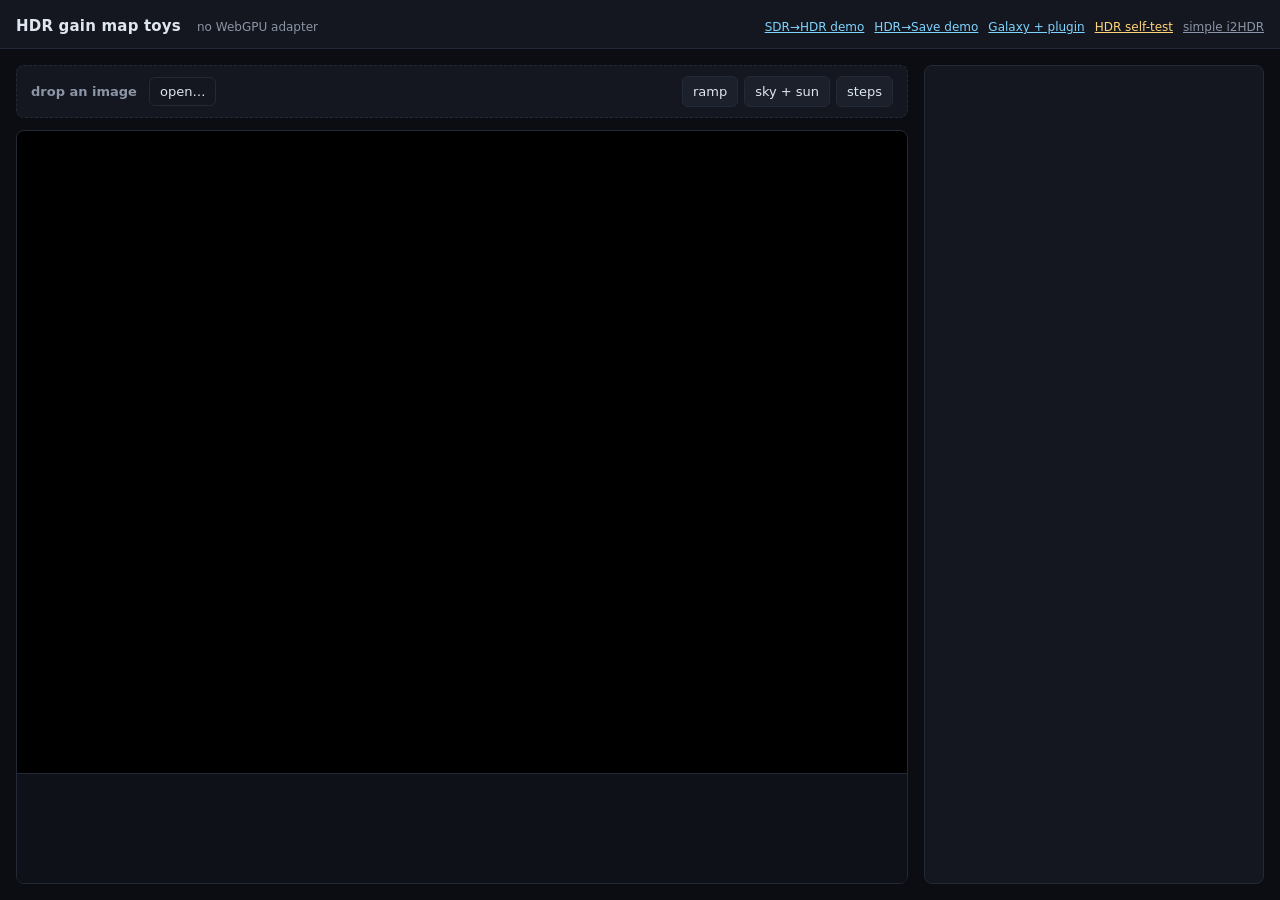
<file: index.html>
<!DOCTYPE html>
<html lang="en">
<head>
<meta charset="utf-8">
<meta name="viewport" content="width=device-width, initial-scale=1">
<title>HDR-gainmap toys</title>
<link rel="stylesheet" href="style.css">
</head>
<body>
<header>
  <h1>HDR gain map toys</h1>
  <div id="gpu">starting…</div>
  <div id="status"></div>
  <nav style="margin-left:auto;display:flex;gap:10px;font-size:12px">
    <a href="examples/sdr-canvas-demo.html" style="color:#7fd4ff">SDR→HDR demo</a>
    <a href="examples/hdr-canvas-demo.html" style="color:#7fd4ff">HDR→Save demo</a>
    <a href="examples/galaxy-hdr-capture.html" style="color:#7fd4ff">Galaxy + plugin</a>
    <a href="examples/hdr-selftest.html" style="color:#ffd479">HDR self-test</a>
    <a href="i2HDR_webGPU_example.html" style="color:#8b95a6">simple i2HDR</a>
  </nav>
</header>

<main>
  <section class="stage">
    <div id="drop">
      <strong>drop an image</strong>
      <label class="file">open…<input id="open" type="file" accept="image/*"></label>
      <div id="patterns">
        <button type="button" data-kind="ramp">ramp</button>
        <button type="button" data-kind="sky">sky + sun</button>
        <button type="button" data-kind="steps">steps</button>
      </div>
    </div>

    <div id="viewcol">
      <div id="viewwrap"><canvas id="view"></canvas></div>
      <canvas id="histo" height="110"></canvas>
    </div>
  </section>

  <aside id="controls">
    <canvas id="curve" width="300" height="190"></canvas>
    <div class="saved">
      <h3>saved file (as an &lt;img&gt;)</h3>
      <img id="saved" alt="saved ultra hdr jpeg">
    </div>
  </aside>
</main>

<script src="src/ultrahdr.js"></script>
<script src="src/gpu.js"></script>
<script src="src/shaders.js"></script>
<script src="src/curve.js"></script>
<script src="src/patterns.js"></script>
<script src="src/ui.js"></script>
<script src="src/app.js"></script>
</body>
</html>
</file>
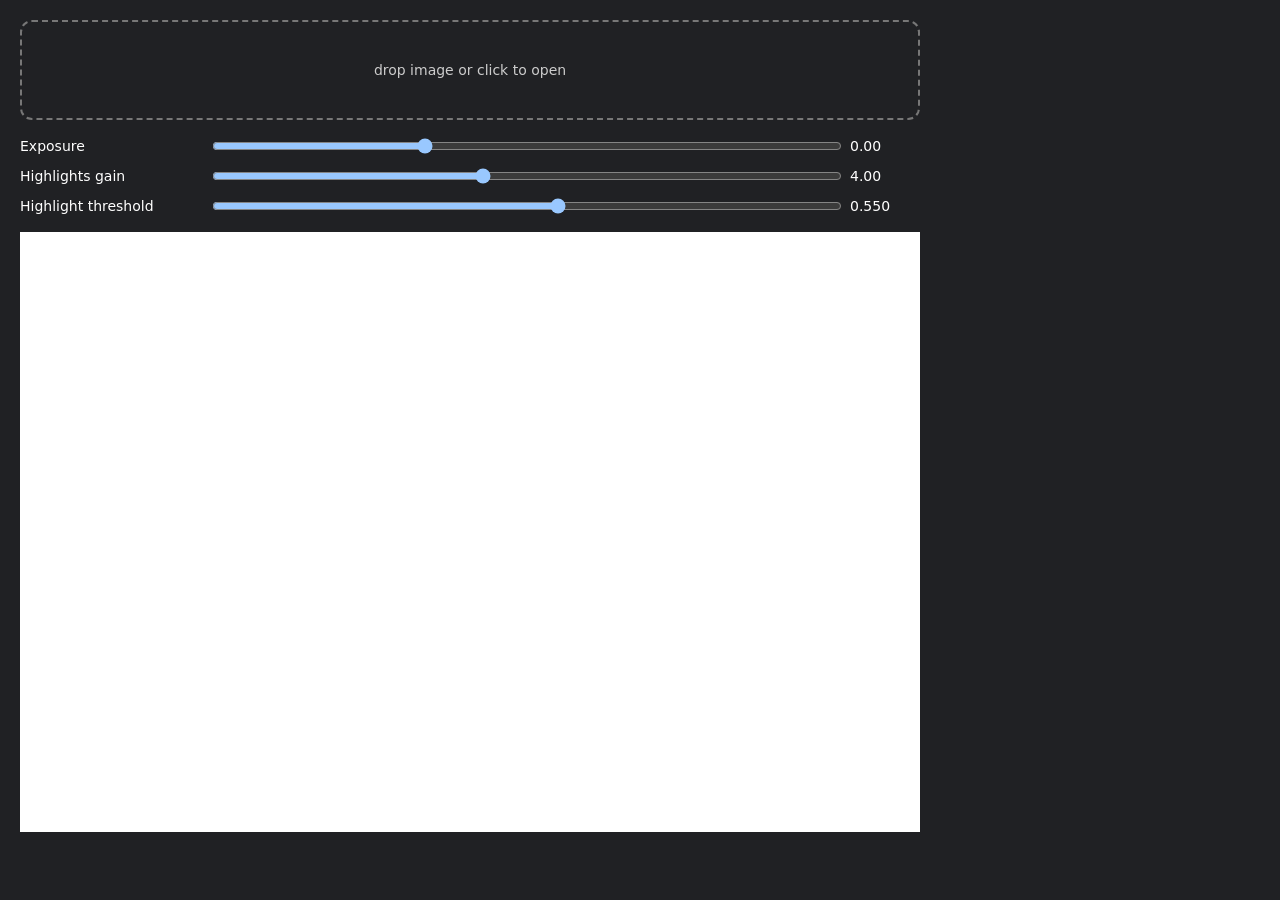
<file: i2HDR_webGPU_example.html>
<!doctype html>
<meta charset="utf-8">
<title>img → gain → HDR</title>

<style>
	:root {
		color-scheme: dark;
		font: 14px system-ui, sans-serif;
	}

	body {
		margin: 0;
		padding: 20px;
		background: #202124;
	}

	#drop {
		width: min(900px, 100%);
		height: 100px;
		display: grid;
		place-items: center;
		border: 2px dashed #777;
		border-radius: 12px;
		box-sizing: border-box;
		cursor: pointer;
		color: #ccc;
		margin-bottom: 16px;
	}

	#drop.dragover {
		border-color: #4da3ff;
		background: #16304a;
	}

	#controls {
		width: min(900px, 100%);
		display: grid;
		grid-template-columns: 180px 1fr 70px;
		gap: 10px;
		align-items: center;
		margin-bottom: 16px;
	}

	input[type="range"] {
		width: 100%;
	}

	canvas {
		display: block;
		max-width: min(900px, 100%);
		max-height: 75vh;
		width: auto;
		height: auto;
		background: white;
		object-fit: contain;
	}

	#file {
		display: none;
	}

	#status {
		color: #aaa;
		margin-top: 10px;
	}
</style>

<div id="drop">
	drop image or click to open
</div>

<input id="file" type="file" accept="image/png,image/jpeg,image/webp">

<div id="controls">
	<label for="exposure">Exposure</label>
	<input id="exposure" type="range" min="-2" max="4" step="0.01" value="0">
	<output id="exposureValue">0.00</output>

	<label for="highlightGain">Highlights gain</label>
	<input id="highlightGain" type="range" min="1" max="8" step="0.01" value="4">
	<output id="highlightGainValue">4.00</output>

	<label for="threshold">Highlight threshold</label>
	<input id="threshold" type="range" min="0" max="1" step="0.001" value="0.55">
	<output id="thresholdValue">0.550</output>
</div>

<canvas id="canvas" width="900" height="600"></canvas>
<div id="status"></div>

<script type="module">
const canvas = document.querySelector("#canvas");
const context = canvas.getContext("webgpu");

if (!navigator.gpu || !context) {
	throw new Error("WebGPU не поддерживается");
}

const adapter = await navigator.gpu.requestAdapter();
if (!adapter) {
	throw new Error("GPU adapter недоступен");
}

const device = await adapter.requestDevice();

context.configure({
	device,
	format: "rgba16float",
	colorSpace: "srgb",
	toneMapping: {
		mode: "extended",
	},
	alphaMode: "opaque",
	usage: GPUTextureUsage.RENDER_ATTACHMENT | GPUTextureUsage.COPY_SRC | GPUTextureUsage.TEXTURE_BINDING,
});

const shader = device.createShaderModule({
	code: `
		struct Params {
			// x = exposure
			// y = highlight gain
			// z = highlight threshold
			// w = unused
			values : vec4f,
		};

		@group(0) @binding(0)
		var imageTex : texture_2d<f32>;

		@group(0) @binding(1)
		var imageSampler : sampler;

		@group(0) @binding(2)
		var<uniform> params : Params;

		struct VertexOutput {
			@builtin(position) position : vec4f,
		};

		@vertex
		fn vs(@builtin(vertex_index) index : u32) -> VertexOutput {
			var positions = array<vec2f, 3>(
				vec2f(-1.0, -1.0),
				vec2f( 3.0, -1.0),
				vec2f(-1.0,  3.0)
			);

			var output : VertexOutput;
			output.position = vec4f(positions[index], 0.0, 1.0);
			return output;
		}

		@fragment
		fn fs(
			@builtin(position) position : vec4f
		) -> @location(0) vec4f {
			let canvasSize = vec2f(
				f32(textureDimensions(imageTex).x),
				f32(textureDimensions(imageTex).y)
			);

			let uv = position.xy / canvasSize;

			// Текстура rgba8unorm-srgb автоматически декодируется
			// из sRGB в линейное пространство при выборке.
			let source = textureSample(imageTex, imageSampler, uv);
			let rgb = source.rgb;

			let exposure = params.values.x;
			let highlightGain = params.values.y;
			let threshold = params.values.z;

			// Общая экспозиция:
			let exposed = rgb * exp2(exposure);

			// Оценка яркости пикселя.
			let luminance = dot(
				exposed,
				vec3f(0.2126, 0.7152, 0.0722)
			);

			// Плавно усиливаем только светлые области.
			let mask = smoothstep(threshold, 1.0, luminance);
			let gain = mix(1.0, highlightGain, mask);

			let hdr = exposed * gain;

			// canvas holds extended-sRGB: encode the OETF here, the display applies the EOTF.
			// (linear values above 1.0 survive in rgba16float as extended-range sRGB.)
			let x = max(hdr, vec3f(0.0));
			let lo = x * 12.92;
			let hi = 1.055 * pow(x, vec3f(1.0 / 2.4)) - 0.055;
			let encoded = select(hi, lo, x <= vec3f(0.0031308));
			return vec4f(encoded, 1.0);
		}
	`,
});

const pipeline = device.createRenderPipeline({
	layout: "auto",

	vertex: {
		module: shader,
		entryPoint: "vs",
	},

	fragment: {
		module: shader,
		entryPoint: "fs",
		targets: [
			{
				format: "rgba16float",
			},
		],
	},

	primitive: {
		topology: "triangle-list",
	},
});

// Uniform buffer: vec4f = 16 байт.
const uniformBuffer = device.createBuffer({
	size: 16,
	usage: GPUBufferUsage.UNIFORM | GPUBufferUsage.COPY_DST,
});

const sampler = device.createSampler({
	magFilter: "linear",
	minFilter: "linear",
	mipmapFilter: "linear",
});

let imageTexture = null;
let bindGroup = null;

const exposure = document.querySelector("#exposure");
const highlightGain = document.querySelector("#highlightGain");
const threshold = document.querySelector("#threshold");

const exposureValue = document.querySelector("#exposureValue");
const highlightGainValue = document.querySelector("#highlightGainValue");
const thresholdValue = document.querySelector("#thresholdValue");

function updateLabels() {
	exposureValue.value = Number(exposure.value).toFixed(2);
	highlightGainValue.value = Number(highlightGain.value).toFixed(2);
	thresholdValue.value = Number(threshold.value).toFixed(3);
}

function updateUniforms() {
	const values = new Float32Array([
		Number(exposure.value),
		Number(highlightGain.value),
		Number(threshold.value),
		0,
	]);

	device.queue.writeBuffer(uniformBuffer, 0, values);
	updateLabels();
	render();
}

for (const input of [exposure, highlightGain, threshold]) {
	input.addEventListener("input", updateUniforms);
}

function render() {
	if (!bindGroup) {
		return;
	}

	const view = context.getCurrentTexture().createView();

	const encoder = device.createCommandEncoder();

	const pass = encoder.beginRenderPass({
		colorAttachments: [
			{
				view,
				clearValue: { r: 0, g: 0, b: 0, a: 1 },
				loadOp: "clear",
				storeOp: "store",
			},
		],
	});

	pass.setPipeline(pipeline);
	pass.setBindGroup(0, bindGroup);
	pass.draw(3);
	pass.end();

	device.queue.submit([encoder.finish()]);
}

async function loadImage(file) {
	if (!file.type.startsWith("image/")) {
		throw new Error("Это не изображение");
	}

	const bitmap = await createImageBitmap(file, {
		colorSpaceConversion: "default",
		premultiplyAlpha: "premultiply",
	});

	// Сохраняем соотношение сторон изображения.
	canvas.width = bitmap.width;
	canvas.height = bitmap.height;

	if (imageTexture) {
		imageTexture.destroy();
	}

	imageTexture = device.createTexture({
		size: [bitmap.width, bitmap.height],
		format: "rgba8unorm-srgb",
		usage:
			GPUTextureUsage.TEXTURE_BINDING |
			GPUTextureUsage.COPY_DST |
			GPUTextureUsage.RENDER_ATTACHMENT,
	});

	device.queue.copyExternalImageToTexture(
		{ source: bitmap },
		{ texture: imageTexture },
		[bitmap.width, bitmap.height]
	);

	bindGroup = device.createBindGroup({
		layout: pipeline.getBindGroupLayout(0),
		entries: [
			{
				binding: 0,
				resource: imageTexture.createView(),
			},
			{
				binding: 1,
				resource: sampler,
			},
			{
				binding: 2,
				resource: {
					buffer: uniformBuffer,
				},
			},
		],
	});

	document.querySelector("#status").textContent =
		`${file.name} — ${bitmap.width} × ${bitmap.height}`;

	updateUniforms();
}

const drop = document.querySelector("#drop");
const fileInput = document.querySelector("#file");

drop.addEventListener("click", () => {
	fileInput.click();
});

fileInput.addEventListener("change", () => {
	const file = fileInput.files[0];
	if (file) {
		loadImage(file).catch(error => {
			console.error(error);
			document.querySelector("#status").textContent = error.message;
		});
	}
});

drop.addEventListener("dragover", event => {
	event.preventDefault();
	drop.classList.add("dragover");
});

drop.addEventListener("dragleave", () => {
	drop.classList.remove("dragover");
});

drop.addEventListener("drop", event => {
	event.preventDefault();
	drop.classList.remove("dragover");

	const file = event.dataTransfer.files[0];

	if (file) {
		loadImage(file).catch(error => {
			console.error(error);
			document.querySelector("#status").textContent = error.message;
		});
	}
});

updateUniforms();
</script>
</file>
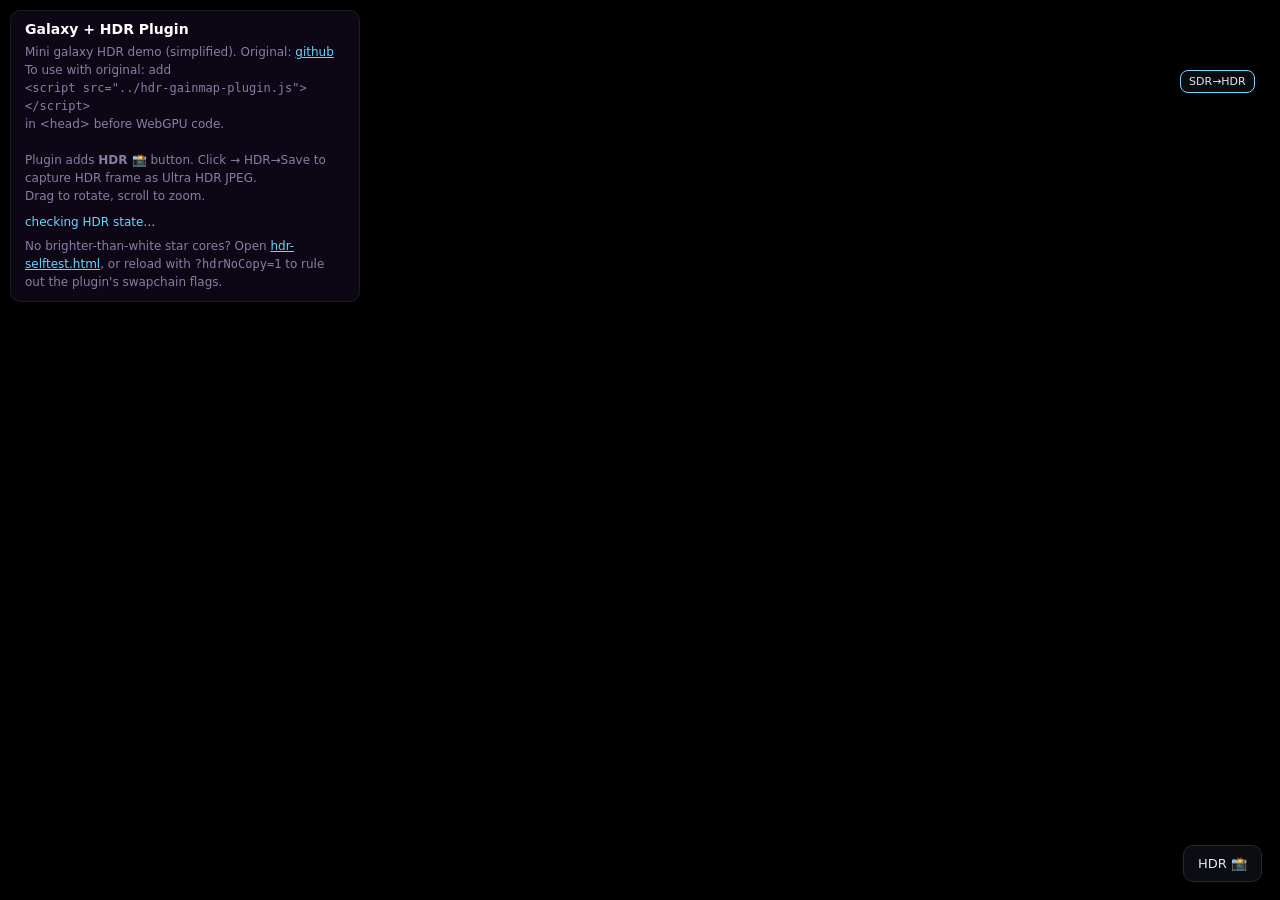
<file: examples/galaxy-hdr-capture.html>
<!DOCTYPE html>
<html lang="en">
<head>
<meta charset="UTF-8">
<meta name="viewport" content="width=device-width, initial-scale=1.0">
<title>Galaxy Demo + HDR Capture Plugin</title>
<script src="../hdr-gainmap-plugin.js"></script>
<style>
	body{margin:0;background:#000;color:#fff;font:12px system-ui;overflow:hidden}
	#info{position:fixed;top:10px;left:10px;z-index:10;background:rgba(20,10,35,0.6);backdrop-filter:blur(10px);padding:10px 14px;border-radius:10px;border:1px solid rgba(255,255,255,0.08);max-width:320px}
	#info h2{margin:0 0 6px;font-size:14px}
	#info p{margin:0;color:#8a7da5;line-height:1.5}
	#info a{color:#6bd5ff}
	#sky{position:fixed;inset:0;width:100%;height:100%;display:block}
</style>
</head>
<body>
<div id="info">
	<h2>Galaxy + HDR Plugin</h2>
	<p>Mini galaxy HDR demo (simplified). Original: <a href="https://github.com/luncat8/galaxy-star-movement-demo/blob/main/simple/simple-friction-field-webGPU.html" target="_blank">github</a><br>
	To use with original: add<br>
	<code>&lt;script src="../hdr-gainmap-plugin.js"&gt;&lt;/script&gt;</code><br>
	in &lt;head&gt; before WebGPU code.<br><br>
	Plugin adds <b>HDR 📸</b> button. Click → HDR→Save to capture HDR frame as Ultra HDR JPEG.<br>
	Drag to rotate, scroll to zoom.
	</p>
	<p id="hdrstate" style="margin-top:8px;color:#6bd5ff">checking HDR state…</p>
	<p style="margin-top:6px">No brighter-than-white star cores? Open <a href="hdr-selftest.html">hdr-selftest.html</a>,
	or reload with <code>?hdrNoCopy=1</code> to rule out the plugin's swapchain flags.</p>
</div>
<canvas id="sky"></canvas>

<script>
'use strict';
const TAU = Math.PI*2;
const canvas = document.getElementById('sky');
const N_DISK = 6000, N_BULGE = 1000;
const CAM_DIST = 12.0, V0=1.8, SCENE_GAIN=0.8;
let speed=1.0, ecc_max=0.2, Omega_p=0.15, pitch_deg=15, num_arms=2, pattern_phase=0;
let rotZ=0, tilt=1.2, zoom=1, tRotZ=0, tTilt=1.2, tZoom=1;
let exposure=0, saturation=1, hdrHeadroom=4;
let device, context, diskPipeline, bulgePipeline, bgPipeline, presentPipeline;
let diskThetaBuffer, diskStaticBuffer, bulgeThetaBuffer, bulgeStaticBuffer;
let diskCamBuffer, bulgeCamBuffer, bgUniformBuffer, presentUniformBuffer;
let texSampler, fboTex=[null,null], fboViews=[null,null], bgBindGroups=[null,null], presentBindGroups=[null,null];
let cur=0, W=0,H=0,DPR=1,fw=0,fh=0;
const diskCamData=new Float32Array(16), bulgeCamData=new Float32Array(16), bgUniformData=new Float32Array(8), presentUniformData=new Float32Array(4);
const r_arr=new Float32Array(N_DISK), theta_arr=new Float32Array(N_DISK), brightness_arr=new Float32Array(N_DISK), ecc_u_arr=new Float32Array(N_DISK), peri_arr=new Float32Array(N_DISK);
const bulge_r=new Float32Array(N_BULGE), bulge_theta=new Float32Array(N_BULGE);
for(let i=0;i<N_DISK;i++){ r_arr[i]=0.2+Math.pow(Math.random(),0.6)*6.5; theta_arr[i]=Math.random()*TAU; brightness_arr[i]=0.4+0.6*Math.random(); ecc_u_arr[i]=Math.random(); peri_arr[i]=Math.random()*TAU; }
for(let i=0;i<N_BULGE;i++){ bulge_r[i]=0.1+Math.pow(Math.random(),2)*0.8; bulge_theta[i]=Math.random()*TAU; }
const diskStatic=new Float32Array(N_DISK*6);
for(let i=0;i<N_DISK;i++){ diskStatic[i*6]=r_arr[i]; diskStatic[i*6+1]=ecc_u_arr[i]; diskStatic[i*6+2]=peri_arr[i]; diskStatic[i*6+3]=brightness_arr[i]; diskStatic[i*6+4]=0.1; diskStatic[i*6+5]=0; }
const bulgeStatic=new Float32Array(N_BULGE*5);
for(let i=0;i<N_BULGE;i++){ bulgeStatic[i*5]=bulge_r[i]; bulgeStatic[i*5+1]=Math.random(); bulgeStatic[i*5+2]=Math.random()*TAU; bulgeStatic[i*5+3]=Math.random()*TAU; bulgeStatic[i*5+4]=Math.acos(2*Math.random()-1); }

const WGSL_DISK=`
struct CameraUniforms { cosR:f32, sinR:f32, cosT:f32, sinT:f32, scale:f32, halfW:f32, halfH:f32, camDist:f32, tanPitch:f32, patternPhase:f32, armOffset:f32, inv2Sig2:f32, eccMax:f32, pointSize:f32, armTint:f32, _pad:f32, };
struct StarVertexOutput { @builtin(position) position: vec4<f32>, @location(0) color: vec3<f32>, @location(1) alpha: f32, @location(2) quadCoord: vec2<f32>, };
@group(0) @binding(0) var<uniform> cam: CameraUniforms;
@vertex fn vs_disk(@builtin(vertex_index) vi:u32, @location(0) th:f32, @location(1) aA:vec4<f32>, @location(2) aB:vec2<f32>) -> StarVertexOutput {
  var quad=array<vec2<f32>,6>(vec2<f32>(-1,-1), vec2<f32>(1,-1), vec2<f32>(-1,1), vec2<f32>(-1,1), vec2<f32>(1,-1), vec2<f32>(1,1));
  let qc=quad[vi]; let rho=aA.x*(1.0+cam.eccMax*aA.y*cos(th-aA.z)); let px=rho*cos(th); let py=rho*sin(th); let pz=aB.x*sin(2.0*th+aB.y);
  let rx=px*cam.cosR-py*cam.sinR; let ry=px*cam.sinR+py*cam.cosR; let pjy=ry*cam.cosT-pz*cam.sinT; let pjz=ry*cam.sinT+pz*cam.cosT;
  let ps=cam.camDist/(cam.camDist+pjz); let screen=vec2<f32>(rx,pjy)*(cam.scale*ps);
  let pSize=cam.pointSize*max(ps,0.2); let clipPos=vec2<f32>(screen.x/cam.halfW, -screen.y/cam.halfH); let offset=qc*vec2<f32>(pSize*0.5/cam.halfW, pSize*0.5/cam.halfH);
  var out:StarVertexOutput; out.position=vec4<f32>(clipPos+offset,0,1); out.color=mix(vec3<f32>(0.7,0.8,1.0), vec3<f32>(1.0,0.5,0.78), cam.armTint*0.5); out.alpha=aA.w*(0.4+ps*0.6); out.quadCoord=qc; return out;
}
// the HDR part of a star is its core: a couple of pixels far above SDR white,
// while the halo stays inside the SDR range so the sky floor keeps its black.
@fragment fn fs_point(in:StarVertexOutput) -> @location(0) vec4<f32> {
  let r2=dot(in.quadCoord,in.quadCoord); if(r2>1.0){discard;} let r=sqrt(r2); let a=select(mix(0.4,0.0,r*2.0-1.0), mix(1.0,0.4,r*2.0), r<0.5); let core=3.0*exp(-r2*14.0); return vec4<f32>(in.color*(in.alpha*(a+core)),1.0);
}
`;
const WGSL_BULGE=`
struct CameraUniforms { cosR:f32, sinR:f32, cosT:f32, sinT:f32, scale:f32, halfW:f32, halfH:f32, camDist:f32, tanPitch:f32, patternPhase:f32, armOffset:f32, inv2Sig2:f32, eccMax:f32, pointSize:f32, armTint:f32, _pad:f32, };
struct StarVertexOutput { @builtin(position) position: vec4<f32>, @location(0) color: vec3<f32>, @location(1) alpha: f32, @location(2) quadCoord: vec2<f32>, };
@group(0) @binding(0) var<uniform> cam: CameraUniforms;
@vertex fn vs_bulge(@builtin(vertex_index) vi:u32, @location(0) th:f32, @location(1) aA:vec3<f32>, @location(2) aB:vec2<f32>) -> StarVertexOutput {
  var quad=array<vec2<f32>,6>(vec2<f32>(-1,-1), vec2<f32>(1,-1), vec2<f32>(-1,1), vec2<f32>(-1,1), vec2<f32>(1,-1), vec2<f32>(1,1));
  let qc=quad[vi]; let rho=aA.x*(1.0+cam.eccMax*aA.y*cos(th-aA.z)); let x0=rho*cos(th); let y0=rho*sin(th); let cO=cos(aB.x); let sO=sin(aB.x); let x1=x0*cO-y0*sO; let y1=x0*sO+y0*cO; let cI=cos(aB.y); let sI=sin(aB.y); let px=x1; let py=y1*cI; let pz=y1*sI;
  let rx=px*cam.cosR-py*cam.sinR; let ry=px*cam.sinR+py*cam.cosR; let pjy=ry*cam.cosT-pz*cam.sinT; let pjz=ry*cam.sinT+pz*cam.cosT;
  let ps=cam.camDist/(cam.camDist+pjz); let screen=vec2<f32>(rx,pjy)*(cam.scale*ps); let pSize=cam.pointSize*max(ps,0.2); let clipPos=vec2<f32>(screen.x/cam.halfW, -screen.y/cam.halfH); let offset=qc*vec2<f32>(pSize*0.5/cam.halfW, pSize*0.5/cam.halfH);
  var out:StarVertexOutput; out.position=vec4<f32>(clipPos+offset,0,1); out.color=vec3<f32>(1.0,0.78,0.39); out.alpha=0.8*ps; out.quadCoord=qc; return out;
}
@fragment fn fs_point(in:StarVertexOutput) -> @location(0) vec4<f32> { let r2=dot(in.quadCoord,in.quadCoord); if(r2>1.0){discard;} let r=sqrt(r2); let a=select(mix(0.4,0.0,r*2.0-1.0), mix(1.0,0.4,r*2.0), r<0.5); let core=3.0*exp(-r2*14.0); return vec4<f32>(in.color*(in.alpha*(a+core)),1.0); }
`;
const WGSL_BG=`
struct QuadVertexOutput { @builtin(position) position: vec4<f32>, @location(0) uv: vec2<f32>, };
@vertex fn vs_quad(@builtin(vertex_index) vi:u32) -> QuadVertexOutput { var pos=array<vec2<f32>,3>(vec2<f32>(-1,-1), vec2<f32>(3,-1), vec2<f32>(-1,3)); var out:QuadVertexOutput; out.position=vec4<f32>(pos[vi],0,1); out.uv=pos[vi]*vec2<f32>(0.5,-0.5)+vec2<f32>(0.5,0.5); return out; }
struct BgUniforms { resolution: vec2<f32>, glowR:f32, mode:f32, fade:f32, _pad0:f32, _pad1:f32, _pad2:f32, };
@group(0) @binding(0) var<uniform> uBg: BgUniforms; @group(0) @binding(1) var uPrevTex: texture_2d<f32>; @group(0) @binding(2) var uSampler: sampler;
@fragment fn fs_bg(in:QuadVertexOutput) -> @location(0) vec4<f32> {
  if(uBg.mode<0.5){ let pix=in.uv*uBg.resolution; let c=uBg.resolution*0.5; let d1=length(pix-c)/max(max(uBg.resolution.x,uBg.resolution.y),1.0); let bg=mix(vec3<f32>(0.002,0.001,0.0035), vec3<f32>(0.0004,0.0002,0.0015), clamp(d1,0,1)); return vec4<f32>(bg,1.0); } else { let prev=textureSample(uPrevTex,uSampler,in.uv).rgb; return vec4<f32>(prev*uBg.fade,1.0); }
}
`;
const WGSL_PRESENT=`
struct VSOut { @builtin(position) position: vec4f, @location(0) uv: vec2f, };
@vertex fn vs_quad(@builtin(vertex_index) vi:u32) -> VSOut { var positions=array<vec2f,3>(vec2f(-1,-1), vec2f(3,-1), vec2f(-1,3)); var out:VSOut; out.position=vec4f(positions[vi],0,1); out.uv=positions[vi]*vec2f(0.5,-0.5)+vec2f(0.5,0.5); return out; }
struct PresentUniforms { exposure:f32, saturation:f32, headroom:f32, _pad:f32, };
fn linearToSrgb(c: vec3f) -> vec3f { let x=max(c, vec3f(0.0)); let lo=x*12.92; let hi=1.055*pow(x, vec3f(1.0/2.4))-0.055; return select(hi, lo, x <= vec3f(0.0031308)); }
@group(0) @binding(0) var<uniform> uGrad: PresentUniforms; @group(0) @binding(1) var uSceneTex: texture_2d<f32>; @group(0) @binding(2) var uSampler: sampler;
// SDR range untouched, only the excess above 1.0 rolls off into the headroom.
// Compressing everything (plain Reinhard) dims the picture and reads as "no HDR".
fn hdrKnee(peak:f32, H:f32) -> f32 {
  if (H <= 1.0) { return min(peak, 1.0); }
  if (peak <= 1.0) { return peak; }
  let e = peak - 1.0; let k = H - 1.0; return 1.0 + k*e/(e + k);
}
@fragment fn fs_present(in:VSOut) -> @location(0) vec4f {
  let raw=textureSample(uSceneTex,uSampler,in.uv).rgb; let c_exp=raw*uGrad.exposure; let lum=dot(c_exp, vec3f(0.2126,0.7152,0.0722)); var c_sat=mix(vec3f(lum), c_exp, uGrad.saturation); c_sat=max(c_sat, vec3f(0.0));
  let peak=max(c_sat.r, max(c_sat.g, c_sat.b)); let scale=select(1.0, hdrKnee(peak, uGrad.headroom)/max(peak,1e-6), peak>1.0); return vec4f(linearToSrgb(c_sat*scale),1.0);
}
`;

async function initWebGPU(){
	if(!navigator.gpu){ document.body.innerHTML+='<p>WebGPU not available</p>'; return false; }
	var adapter=await navigator.gpu.requestAdapter({powerPreference:'high-performance'});
	device=await adapter.requestDevice();
	context=canvas.getContext('webgpu');
	var format='rgba16float';
	var canvasUsage = GPUTextureUsage.RENDER_ATTACHMENT | GPUTextureUsage.COPY_SRC | GPUTextureUsage.TEXTURE_BINDING;
	try {
		context.configure({ device, format, colorSpace:'srgb', toneMapping:{mode:'extended'}, alphaMode:'opaque', usage: canvasUsage });
	} catch(e){ context.configure({ device, format, colorSpace:'srgb', alphaMode:'opaque', usage: canvasUsage }); }
	var diskModule=device.createShaderModule({code:WGSL_DISK});
	var bulgeModule=device.createShaderModule({code:WGSL_BULGE});
	var bgModule=device.createShaderModule({code:WGSL_BG});
	var presentModule=device.createShaderModule({code:WGSL_PRESENT});
	texSampler=device.createSampler({minFilter:'nearest',magFilter:'nearest'});
	diskThetaBuffer=device.createBuffer({size:N_DISK*4, usage:GPUBufferUsage.VERTEX|GPUBufferUsage.COPY_DST});
	diskStaticBuffer=device.createBuffer({size:diskStatic.byteLength, usage:GPUBufferUsage.VERTEX|GPUBufferUsage.COPY_DST});
	device.queue.writeBuffer(diskStaticBuffer,0,diskStatic);
	bulgeThetaBuffer=device.createBuffer({size:N_BULGE*4, usage:GPUBufferUsage.VERTEX|GPUBufferUsage.COPY_DST});
	bulgeStaticBuffer=device.createBuffer({size:bulgeStatic.byteLength, usage:GPUBufferUsage.VERTEX|GPUBufferUsage.COPY_DST});
	device.queue.writeBuffer(bulgeStaticBuffer,0,bulgeStatic);
	diskCamBuffer=device.createBuffer({size:64, usage:GPUBufferUsage.UNIFORM|GPUBufferUsage.COPY_DST});
	bulgeCamBuffer=device.createBuffer({size:64, usage:GPUBufferUsage.UNIFORM|GPUBufferUsage.COPY_DST});
	bgUniformBuffer=device.createBuffer({size:32, usage:GPUBufferUsage.UNIFORM|GPUBufferUsage.COPY_DST});
	presentUniformBuffer=device.createBuffer({size:16, usage:GPUBufferUsage.UNIFORM|GPUBufferUsage.COPY_DST});
	var additiveBlend={color:{operation:'add',srcFactor:'one',dstFactor:'one'}, alpha:{operation:'add',srcFactor:'zero',dstFactor:'one'}};
	diskPipeline=device.createRenderPipeline({layout:'auto', vertex:{module:diskModule, entryPoint:'vs_disk', buffers:[{arrayStride:4, stepMode:'instance', attributes:[{shaderLocation:0,offset:0,format:'float32'}]}, {arrayStride:24, stepMode:'instance', attributes:[{shaderLocation:1,offset:0,format:'float32x4'},{shaderLocation:2,offset:16,format:'float32x2'}]}]}, fragment:{module:diskModule, entryPoint:'fs_point', targets:[{format:'rgba16float', blend:additiveBlend}]}, primitive:{topology:'triangle-list'}});
	bulgePipeline=device.createRenderPipeline({layout:'auto', vertex:{module:bulgeModule, entryPoint:'vs_bulge', buffers:[{arrayStride:4, stepMode:'instance', attributes:[{shaderLocation:0,offset:0,format:'float32'}]}, {arrayStride:20, stepMode:'instance', attributes:[{shaderLocation:1,offset:0,format:'float32x3'},{shaderLocation:2,offset:12,format:'float32x2'}]}]}, fragment:{module:bulgeModule, entryPoint:'fs_point', targets:[{format:'rgba16float', blend:additiveBlend}]}, primitive:{topology:'triangle-list'}});
	bgPipeline=device.createRenderPipeline({layout:'auto', vertex:{module:bgModule, entryPoint:'vs_quad'}, fragment:{module:bgModule, entryPoint:'fs_bg', targets:[{format:'rgba16float'}]}, primitive:{topology:'triangle-list'}});
	presentPipeline=device.createRenderPipeline({layout:'auto', vertex:{module:presentModule, entryPoint:'vs_quad'}, fragment:{module:presentModule, entryPoint:'fs_present', targets:[{format:'rgba16float'}]}, primitive:{topology:'triangle-list'}});
	window._diskBG=device.createBindGroup({layout:diskPipeline.getBindGroupLayout(0), entries:[{binding:0,resource:{buffer:diskCamBuffer}}]});
	window._bulgeBG=device.createBindGroup({layout:bulgePipeline.getBindGroupLayout(0), entries:[{binding:0,resource:{buffer:bulgeCamBuffer}}]});
	var hr = displayHeadroom();
	if (hr !== null) hdrHeadroom = Math.max(1, Math.min(8, hr));   // aim at the real display, not a guess
	reportHDR(); setInterval(reportHDR, 1000);
	resize(); return true;
}
function displayHeadroom(){
	var hr = window.screen ? screen.highDynamicRangeHeadroom : undefined;
	return typeof hr === 'number' && hr > 0 ? hr : null;
}
function reportHDR(){
	var el = document.getElementById('hdrstate');
	var cfg = context.getConfiguration ? context.getConfiguration() : null;
	var mode = cfg && cfg.toneMapping ? cfg.toneMapping.mode : 'unknown';
	var hr = displayHeadroom();
	var wide = matchMedia('(dynamic-range: high)').matches;
	el.textContent = (mode === 'extended' && wide ? 'HDR path live' : 'HDR NOT available') +
		' · ' + (cfg ? cfg.format : '?') + ' · toneMapping ' + mode +
		' · display headroom ' + (hr === null ? 'not reported' : hr.toFixed(2) + '×') +
		' · tone map target ' + hdrHeadroom.toFixed(2) + '×' +
		' · dynamic-range:high ' + (wide ? 'yes' : 'no');
}
function createTargets(){
	if(!device) return;
	for(let i=0;i<2;i++){ if(fboTex[i]) fboTex[i].destroy(); }
	fw=canvas.width; fh=canvas.height;
	if(fw===0||fh===0) return;
	for(let i=0;i<2;i++){ fboTex[i]=device.createTexture({size:[fw,fh], format:'rgba16float', usage:GPUTextureUsage.RENDER_ATTACHMENT|GPUTextureUsage.TEXTURE_BINDING}); fboViews[i]=fboTex[i].createView(); }
	for(let i=0;i<2;i++){
		bgBindGroups[i]=device.createBindGroup({layout:bgPipeline.getBindGroupLayout(0), entries:[{binding:0,resource:{buffer:bgUniformBuffer}},{binding:1,resource:fboViews[1-i]},{binding:2,resource:texSampler}]});
		presentBindGroups[i]=device.createBindGroup({layout:presentPipeline.getBindGroupLayout(0), entries:[{binding:0,resource:{buffer:presentUniformBuffer}},{binding:1,resource:fboViews[i]},{binding:2,resource:texSampler}]});
	}
	cur=0;
}
function resize(){
	DPR=Math.min(window.devicePixelRatio||1,2); W=innerWidth; H=innerHeight;
	if(W===0||H===0) return;
	canvas.width=Math.max(1,Math.round(W*DPR)); canvas.height=Math.max(1,Math.round(H*DPR));
	canvas.style.width=W+'px'; canvas.style.height=H+'px';
	createTargets();
}
window.addEventListener('resize', resize);
function update(dt){
	for(let i=0;i<N_DISK;i++){ theta_arr[i]+= (V0/(r_arr[i]+0.2))*dt; if(theta_arr[i]>TAU) theta_arr[i]-=TAU; }
	for(let i=0;i<N_BULGE;i++){ bulge_theta[i]+= (1.5/Math.max(0.2,bulge_r[i]))*dt; if(bulge_theta[i]>TAU) bulge_theta[i]-=TAU; }
}
function render(simDt){
	if(simDt>0){ update(simDt); device.queue.writeBuffer(diskThetaBuffer,0,theta_arr); device.queue.writeBuffer(bulgeThetaBuffer,0,bulge_theta); }
	var tan_pitch=Math.tan(pitch_deg*Math.PI/180); var scalePx=Math.min(W,H)/14*zoom*DPR; var cosR=Math.cos(rotZ), sinR=Math.sin(rotZ), cosT=Math.cos(tilt), sinT=Math.sin(tilt);
	diskCamData[0]=cosR; diskCamData[1]=sinR; diskCamData[2]=cosT; diskCamData[3]=sinT; diskCamData[4]=scalePx; diskCamData[5]=fw*0.5; diskCamData[6]=fh*0.5; diskCamData[7]=CAM_DIST; diskCamData[8]=tan_pitch; diskCamData[9]=pattern_phase; diskCamData[10]=TAU/num_arms; diskCamData[11]=1/0.125; diskCamData[12]=ecc_max; diskCamData[13]=8*DPR; diskCamData[14]=1; diskCamData[15]=0;
	device.queue.writeBuffer(diskCamBuffer,0,diskCamData);
	for(let i=0;i<16;i++) bulgeCamData[i]=diskCamData[i]; bulgeCamData[13]=6*DPR; device.queue.writeBuffer(bulgeCamBuffer,0,bulgeCamData);
	bgUniformData[0]=fw; bgUniformData[1]=fh; bgUniformData[2]=Math.min(W,H)*0.15*zoom*DPR; bgUniformData[3]=0; bgUniformData[4]=0.85; device.queue.writeBuffer(bgUniformBuffer,0,bgUniformData);
	presentUniformData[0]=SCENE_GAIN*Math.pow(2,exposure); presentUniformData[1]=saturation; presentUniformData[2]=hdrHeadroom; presentUniformData[3]=0; device.queue.writeBuffer(presentUniformBuffer,0,presentUniformData);
	try {
		var encoder=device.createCommandEncoder();
		var scenePassDesc={colorAttachments:[{view:fboViews[cur], loadOp:'clear', clearValue:{r:0,g:0,b:0,a:1}, storeOp:'store'}]};
		var pass1=encoder.beginRenderPass(scenePassDesc);
		pass1.setPipeline(bgPipeline); pass1.setBindGroup(0,bgBindGroups[cur]); pass1.draw(3);
		pass1.setPipeline(bulgePipeline); pass1.setBindGroup(0,window._bulgeBG); pass1.setVertexBuffer(0,bulgeThetaBuffer); pass1.setVertexBuffer(1,bulgeStaticBuffer); pass1.draw(6,N_BULGE);
		pass1.setPipeline(diskPipeline); pass1.setBindGroup(0,window._diskBG); pass1.setVertexBuffer(0,diskThetaBuffer); pass1.setVertexBuffer(1,diskStaticBuffer); pass1.draw(6,N_DISK);
		pass1.end();
		var presentPassDesc={colorAttachments:[{view:context.getCurrentTexture().createView(), loadOp:'clear', clearValue:{r:0,g:0,b:0,a:1}, storeOp:'store'}]};
		var pass2=encoder.beginRenderPass(presentPassDesc);
		pass2.setPipeline(presentPipeline); pass2.setBindGroup(0,presentBindGroups[cur]); pass2.draw(3); pass2.end();
		device.queue.submit([encoder.finish()]);
		cur=1-cur;
	} catch(e){ console.error('render error', e); }
}
var isDragging=false,lastX=0,lastY=0;
canvas.addEventListener('pointerdown',e=>{isDragging=true;lastX=e.clientX;lastY=e.clientY;});
canvas.addEventListener('pointermove',e=>{if(!isDragging)return;var dx=e.clientX-lastX,dy=e.clientY-lastY;tRotZ-=dx*0.005;tTilt-=dy*0.005;lastX=e.clientX;lastY=e.clientY;});
canvas.addEventListener('pointerup',()=>{isDragging=false;});
canvas.addEventListener('wheel',e=>{e.preventDefault();tZoom*=e.deltaY>0?0.92:1.08;tZoom=Math.max(0.4,Math.min(3,tZoom));},{passive:false});
let lastTime=performance.now();
function loop(now){
	var dt=Math.min(0.05,(now-lastTime)/1000); lastTime=now;
	if(device){ rotZ+=(tRotZ-rotZ)*0.1; tilt+=(tTilt-tilt)*0.1; zoom+=(tZoom-zoom)*0.1; pattern_phase+=Omega_p*dt*speed*0.5; if(fw>0&&fh>0) render(dt); }
	requestAnimationFrame(loop);
}
initWebGPU().then(ok=>{if(ok) requestAnimationFrame(loop);});
</script>
</body>
</html>
</file>
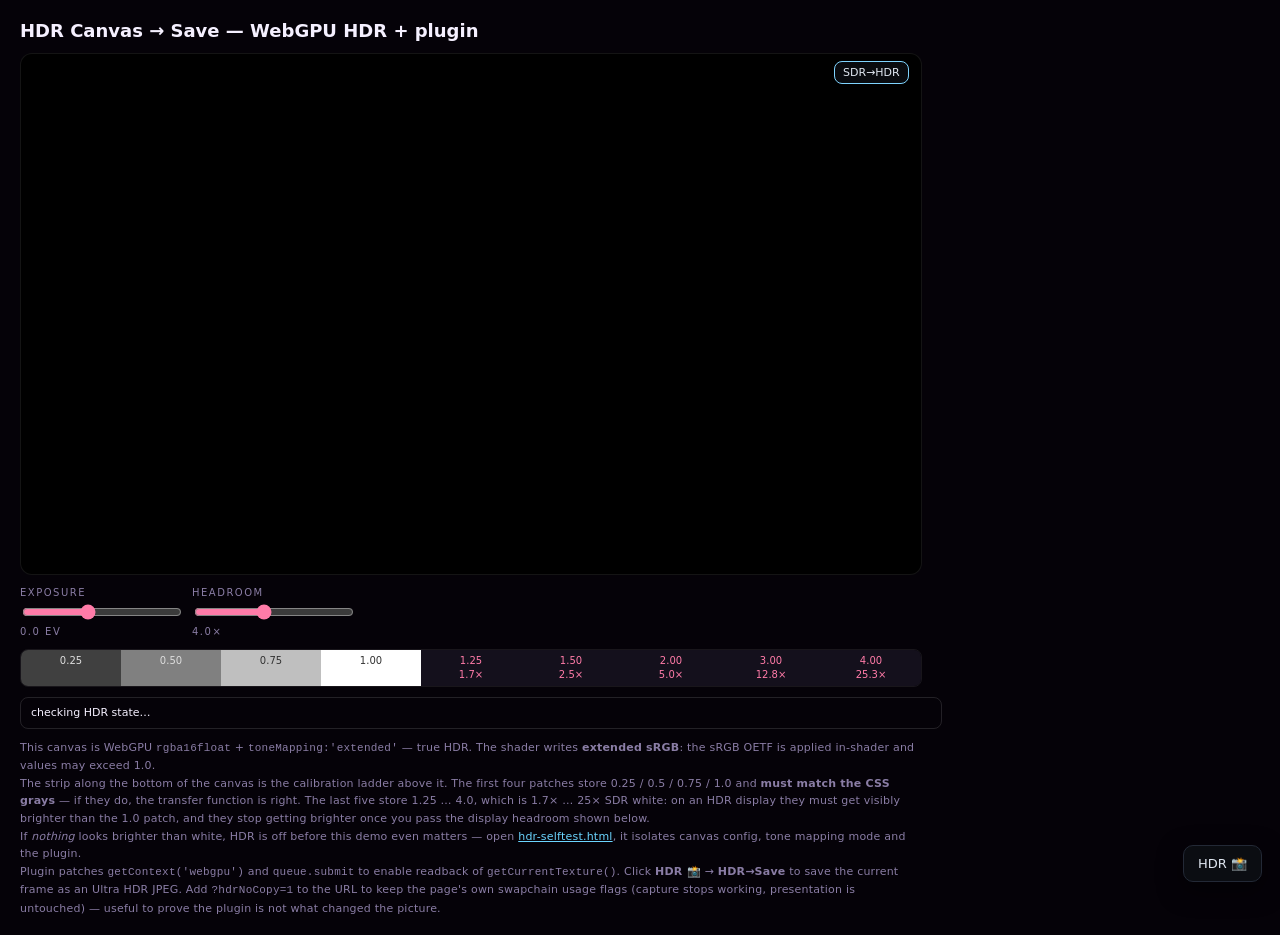
<file: examples/hdr-canvas-demo.html>
<!DOCTYPE html>
<html lang="en">
<head>
<meta charset="utf-8">
<meta name="viewport" content="width=device-width, initial-scale=1">
<title>HDR Canvas → Save — plugin demo</title>
<script src="../hdr-gainmap-plugin.js"></script>
<style>
	:root{color-scheme:dark;font:14px system-ui,sans-serif}
	body{margin:0;padding:20px;background:#050208;color:#f5f0ff;font-family:ui-monospace,system-ui}
	h1{font-size:18px;margin:0 0 12px}
	canvas{border:1px solid rgba(255,255,255,0.08);border-radius:12px;background:#000;display:block;max-width:100%}
	#sky{width:min(900px,100%);height:520px}
	#info{color:#8a7da5;font-size:11px;margin-top:10px;max-width:900px;line-height:1.6;letter-spacing:0.02em}
	#hdrstate{max-width:900px;margin:10px 0;padding:6px 10px;border:1px solid rgba(255,255,255,0.12);border-radius:8px;font-size:11px;line-height:1.6}
	#hdrstate b{color:#ff7ba8}
	.controls{display:flex;gap:8px;flex-wrap:wrap;margin:12px 0}
	.controls label{font-size:10px;letter-spacing:0.15em;text-transform:uppercase;color:#8a7da5;display:flex;flex-direction:column;gap:4px}
	input[type=range]{width:160px;accent-color:#ff7ba8}
	#ladder{display:flex;gap:0;max-width:900px;border:1px solid rgba(255,255,255,0.08);border-radius:8px;overflow:hidden;margin-top:8px}
	#ladder div{flex:1;font-size:10px;padding:4px 6px;text-align:center;line-height:1.4}
</style>
</head>
<body>
<h1>HDR Canvas → Save — WebGPU HDR + plugin</h1>
<canvas id="sky"></canvas>
<div class="controls">
	<label>Exposure <input id="exposure" type="range" min="-2" max="3" step="0.1" value="0"><span id="expVal">0.0 EV</span></label>
	<label>Headroom <input id="headroom" type="range" min="1" max="8" step="0.25" value="4"><span id="hrVal">4.0×</span></label>
</div>
<div id="ladder"></div>
<div id="hdrstate">checking HDR state…</div>
<div id="info">
	This canvas is WebGPU <code>rgba16float</code> + <code>toneMapping:'extended'</code> — true HDR. The shader writes
	<b>extended sRGB</b>: the sRGB OETF is applied in-shader and values may exceed 1.0.<br>
	The strip along the bottom of the canvas is the calibration ladder above it. The first four patches store 0.25 /
	0.5 / 0.75 / 1.0 and <b>must match the CSS grays</b> — if they do, the transfer function is right. The last five
	store 1.25 … 4.0, which is 1.7× … 25× SDR white: on an HDR display they must get visibly brighter than the 1.0
	patch, and they stop getting brighter once you pass the display headroom shown below.<br>
	If <i>nothing</i> looks brighter than white, HDR is off before this demo even matters — open
	<a href="hdr-selftest.html" style="color:#6bd5ff">hdr-selftest.html</a>, it isolates canvas config, tone mapping
	mode and the plugin.<br>
	Plugin patches <code>getContext('webgpu')</code> and <code>queue.submit</code> to enable readback of
	<code>getCurrentTexture()</code>. Click <b>HDR 📸</b> → <b>HDR→Save</b> to save the current frame as an Ultra HDR
	JPEG. Add <code>?hdrNoCopy=1</code> to the URL to keep the page's own swapchain usage flags (capture stops working,
	presentation is untouched) — useful to prove the plugin is not what changed the picture.
</div>

<script>
'use strict';
var canvas = document.getElementById('sky');
var exposure = 0, headroom = 4;
var device, context, pipeline, uniBuf, bindGroup;
var uniData = new Float32Array(8);
var W=0,H=0,DPR=1;

// calibration ladder: values written straight into the extended-sRGB swapchain.
// 0…1 must match the CSS twins, >1 is HDR. linear multiple = extended sRGB EOTF.
var LADDER = [0.25, 0.5, 0.75, 1.0, 1.25, 1.5, 2.0, 3.0, 4.0];
function srgbEotf(v){ return v <= 0.04045 ? v/12.92 : Math.pow((v+0.055)/1.055, 2.4); }

var wgsl = `
struct U { exposure: f32, headroom: f32, time: f32, _pad: f32, width: f32, height: f32, _pad2: f32, _pad3: f32, }
@group(0) @binding(0) var<uniform> u: U;
fn linearToSrgb(c: vec3f) -> vec3f {
  let x = max(c, vec3f(0.0));
  let lo = x*12.92;
  let hi = 1.055*pow(x, vec3f(1.0/2.4))-0.055;
  return select(hi, lo, x <= vec3f(0.0031308));
}
// SDR range passes through untouched, only the excess above 1.0 rolls off into
// the headroom (continuous slope at 1.0, asymptote at H). A plain Reinhard here
// dims the whole picture instead, which reads as "HDR stopped working".
fn hdrKnee(peak: f32, H: f32) -> f32 {
  if (H <= 1.0) { return min(peak, 1.0); }
  if (peak <= 1.0) { return peak; }
  let e = peak - 1.0;
  let k = H - 1.0;
  return 1.0 + k*e/(e + k);
}
@vertex fn vs(@builtin(vertex_index) i: u32) -> @builtin(position) vec4f {
  var p = array<vec2f,3>(vec2f(-1,-1), vec2f(3,-1), vec2f(-1,3));
  return vec4f(p[i],0,1);
}
@fragment fn fs(@builtin(position) pos: vec4f) -> @location(0) vec4f {
  let uv = pos.xy / vec2f(max(u.width,1.0), max(u.height,1.0));
  if (uv.y > 0.93) {
    var ladder = array<f32,${LADDER.length}>(${LADDER.map(function(v){ return v.toFixed(4); }).join(', ')});
    let idx = clamp(i32(uv.x*${LADDER.length}.0), 0, ${LADDER.length - 1});
    return vec4f(vec3f(ladder[idx]), 1.0);
  }
  let t = u.time*0.0005;
  var col = vec3f(0.0);
  for (var i=0;i<80;i=i+1){
    let fi = f32(i);
    let a = fi*2.4 + t*(0.2+fi*0.01);
    let r = 0.1 + fract(sin(fi*12.9898)*43758.5)*0.8;
    let x = r*cos(a); let y = r*sin(a)*0.6;
    let p = vec2f(x*0.5+0.5, y*0.5+0.5);
    let d = length(uv - p);
    let star = exp(-d*220.0) * (0.5+fract(sin(fi*78.233)*43758.5));
    let hue = fract(fi*0.37);
    let c = vec3f(0.7+0.3*sin(hue*6.28), 0.6+0.4*sin(hue*6.28+2.0), 0.8+0.2*sin(hue*6.28+4.0));
    // the core is the HDR part of a star: a few pixels well above SDR white
    col += c * star * (1.0 + 12.0*exp(-d*900.0));
  }
  let dcore = length(uv - vec2f(0.5));
  col += vec3f(1.0,0.86,0.58)*exp(-dcore*13.0)*0.8;
  col += vec3f(1.0,0.58,0.39)*exp(-dcore*26.0)*0.5;
  col += vec3f(1.0,0.93,0.80)*exp(-dcore*90.0)*6.0;
  col = col * exp2(u.exposure) * 1.5;
  let peak = max(col.r, max(col.g, col.b));
  col = col * select(1.0, hdrKnee(peak, u.headroom)/max(peak,1e-6), peak > 1.0);
  return vec4f(linearToSrgb(col), 1.0);
}
`;

function buildLadder(){
	var row = document.getElementById('ladder');
	var css = ['#404040', '#808080', '#bfbfbf', '#ffffff'];
	for (var i=0;i<LADDER.length;i++){
		var v = LADDER[i];
		var cell = document.createElement('div');
		if (i < css.length) {
			cell.style.background = css[i];
			cell.style.color = i < 2 ? '#ddd' : '#333';
			cell.textContent = v.toFixed(2);
		} else {
			cell.style.background = '#14101c';
			cell.style.color = '#ff7ba8';
			cell.textContent = v.toFixed(2) + '\n' + srgbEotf(v).toFixed(1) + '×';
			cell.style.whiteSpace = 'pre';
		}
		row.appendChild(cell);
	}
}

function displayHeadroom(){
	var hr = window.screen ? screen.highDynamicRangeHeadroom : undefined;
	return typeof hr === 'number' && hr > 0 ? hr : null;
}
function reportHDR(){
	var el = document.getElementById('hdrstate');
	var cfg = context && context.getConfiguration ? context.getConfiguration() : null;
	var mode = cfg && cfg.toneMapping ? cfg.toneMapping.mode : 'unknown';
	var hr = displayHeadroom();
	var wide = matchMedia('(dynamic-range: high)').matches;
	var ok = mode === 'extended' && wide;
	el.innerHTML = (ok ? 'HDR path live' : '<b>HDR not available</b>') +
		' · canvas ' + (cfg ? cfg.format : '?') +
		' · toneMapping <b>' + mode + '</b>' +
		' · display headroom <b>' + (hr === null ? 'not reported' : hr.toFixed(2) + '×') + '</b>' +
		' · dynamic-range:high <b>' + (wide ? 'yes' : 'no') + '</b>' +
		' · plugin ' + (window.HDRGainmapPlugin ? 'loaded' : 'absent') +
		(hr !== null && headroom > hr ? ' — tone map targets ' + headroom.toFixed(2) + '×, above what the display can show' : '');
}

async function init() {
	if (!navigator.gpu) { document.body.innerHTML += '<p>WebGPU not available</p>'; return; }
	buildLadder();
	var adapter = await navigator.gpu.requestAdapter();
	device = await adapter.requestDevice();
	context = canvas.getContext('webgpu');
	var format = 'rgba16float';
	context.configure({ device: device, format: format, colorSpace: 'srgb', toneMapping: { mode: 'extended' }, alphaMode: 'opaque',
		usage: GPUTextureUsage.RENDER_ATTACHMENT | GPUTextureUsage.COPY_SRC | GPUTextureUsage.TEXTURE_BINDING });
	var mod = device.createShaderModule({ code: wgsl });
	pipeline = device.createRenderPipeline({ layout: 'auto', vertex: { module: mod, entryPoint: 'vs' }, fragment: { module: mod, entryPoint: 'fs', targets: [{ format: format }] }, primitive: { topology: 'triangle-list' } });
	uniBuf = device.createBuffer({ size: 32, usage: GPUBufferUsage.UNIFORM | GPUBufferUsage.COPY_DST });
	bindGroup = device.createBindGroup({ layout: pipeline.getBindGroupLayout(0), entries: [{ binding: 0, resource: { buffer: uniBuf } }] });
	// aim the tone map at what the display actually has, not at a guess
	var hr = displayHeadroom();
	if (hr !== null) {
		headroom = Math.max(1, Math.min(8, hr));
		document.getElementById('headroom').value = String(headroom);
		document.getElementById('hrVal').textContent = headroom.toFixed(1) + '×';
	}
	reportHDR();
	setInterval(reportHDR, 1000);
	resize();
	requestAnimationFrame(loop);
}
function resize(){
	DPR = Math.min(devicePixelRatio||1,2);
	W = canvas.clientWidth; H = canvas.clientHeight;
	if (W===0||H===0) return;
	canvas.width = Math.round(W*DPR); canvas.height = Math.round(H*DPR);
}
window.addEventListener('resize', resize);
var t0 = performance.now();
function loop(now){
	if (!device) { requestAnimationFrame(loop); return; }
	var dt = now - t0;
	uniData[0] = exposure; uniData[1] = headroom; uniData[2] = dt; uniData[3] = 0;
	uniData[4] = canvas.width; uniData[5] = canvas.height; uniData[6] = 0; uniData[7] = 0;
	try {
		device.queue.writeBuffer(uniBuf,0,uniData);
		var enc = device.createCommandEncoder();
		var view = context.getCurrentTexture().createView();
		var pass = enc.beginRenderPass({ colorAttachments: [{ view: view, clearValue: {r:0,g:0,b:0,a:1}, loadOp: 'clear', storeOp: 'store' }] });
		pass.setPipeline(pipeline);
		pass.setBindGroup(0, bindGroup);
		pass.draw(3); pass.end();
		device.queue.submit([enc.finish()]);
	} catch(e){ console.error(e); }
	requestAnimationFrame(loop);
}
document.getElementById('exposure').addEventListener('input', function(e){ exposure=parseFloat(e.target.value); document.getElementById('expVal').textContent= (exposure>=0?'+':'')+exposure.toFixed(1)+' EV'; });
document.getElementById('headroom').addEventListener('input', function(e){ headroom=parseFloat(e.target.value); document.getElementById('hrVal').textContent=headroom.toFixed(1)+'×'; });
init();
</script>
</body>
</html>
</file>
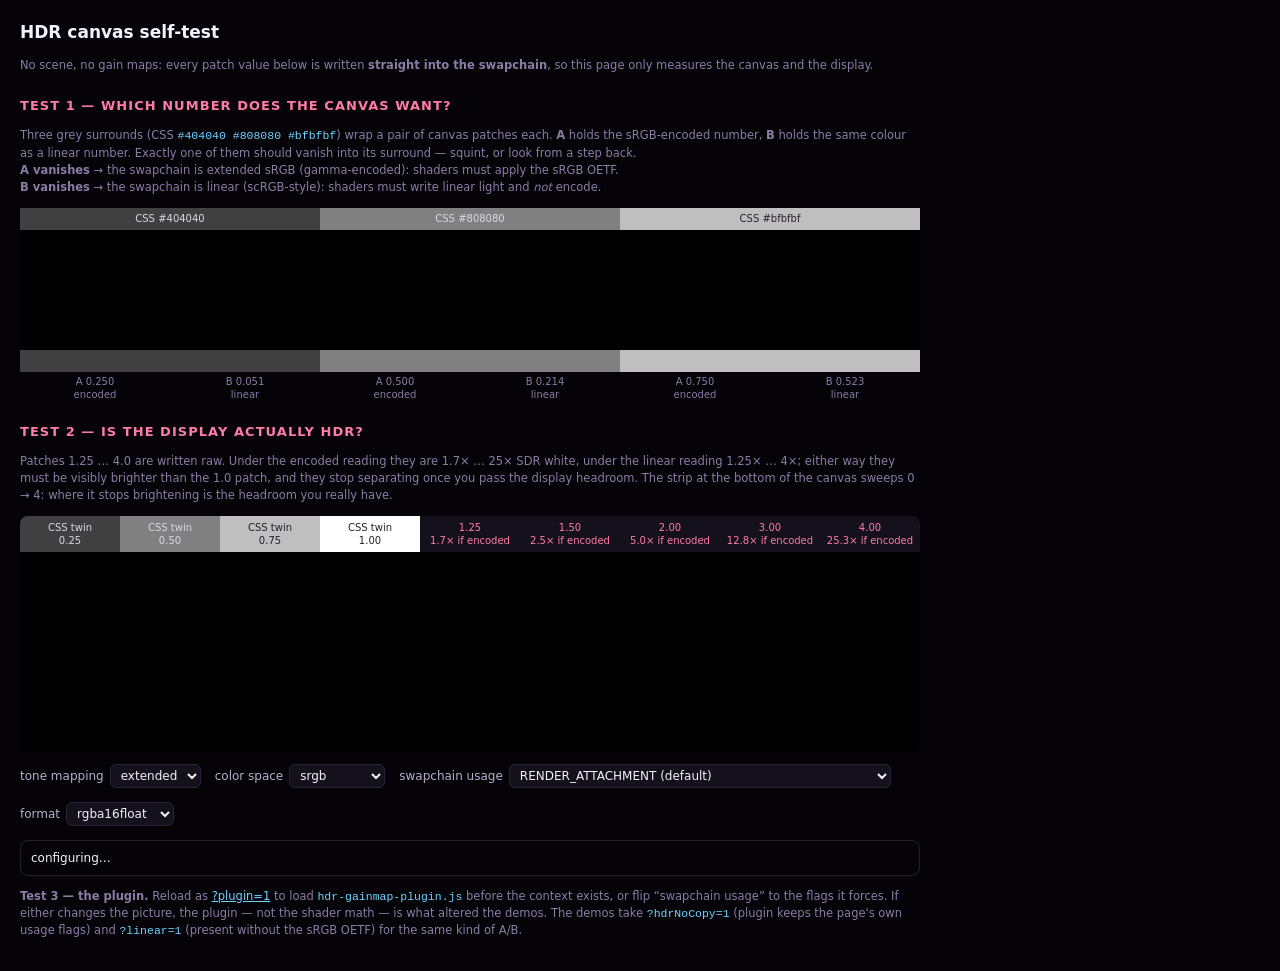
<file: examples/hdr-selftest.html>
<!DOCTYPE html>
<html lang="en">
<head>
<meta charset="utf-8">
<meta name="viewport" content="width=device-width, initial-scale=1">
<title>HDR canvas self-test</title>
<script>
// the plugin must patch getContext BEFORE the canvas gets its context, so it is
// loaded here, synchronously, only when asked for: hdr-selftest.html?plugin=1
if (new URLSearchParams(location.search).get('plugin') === '1') {
	document.write('<scr' + 'ipt src="../hdr-gainmap-plugin.js"></scr' + 'ipt>');
}
</script>
<style>
	:root{color-scheme:dark}
	body{margin:0;padding:20px;background:#050208;color:#f5f0ff;font:13px ui-monospace,system-ui;line-height:1.5}
	h1{font-size:17px;margin:0 0 4px}
	h2{font-size:13px;margin:22px 0 6px;color:#ff7ba8;letter-spacing:0.08em;text-transform:uppercase}
	.wrap{max-width:900px}
	.bars{display:flex;gap:0}
	.bars div{font-size:10px;text-align:center;padding:0;line-height:22px;height:22px;white-space:pre}
	.labels div{flex:1;font-size:10px;text-align:center;color:#8a7da5;line-height:1.35;padding:3px 2px;white-space:pre}
	canvas{display:block;width:100%;background:#000}
	#tf{height:120px}
	#probe{height:200px;border-radius:0 0 8px 8px}
	.strip{display:flex;gap:0;overflow:hidden;border-radius:8px 8px 0 0}
	.strip div{flex:1;font-size:10px;padding:5px 4px;text-align:center;white-space:pre;line-height:1.3}
	.row{display:flex;gap:14px;flex-wrap:wrap;align-items:center;margin:12px 0;font-size:12px}
	label{display:flex;gap:6px;align-items:center;color:#b9aecd}
	select{background:#14101c;color:#f5f0ff;border:1px solid #2a2338;border-radius:6px;padding:3px 6px;font:inherit}
	#state{border:1px solid rgba(255,255,255,0.12);border-radius:8px;padding:8px 10px;font-size:12px;white-space:pre-wrap;margin-top:14px}
	#state b{color:#ff7ba8}
	p{color:#8a7da5;font-size:11.5px}
	code{color:#6bd5ff}
	a{color:#6bd5ff}
</style>
</head>
<body>
<div class="wrap">
<h1>HDR canvas self-test</h1>
<p>No scene, no gain maps: every patch value below is written <b>straight into the swapchain</b>, so this page only
measures the canvas and the display.</p>

<h2>Test 1 — which number does the canvas want?</h2>
<p>Three grey surrounds (CSS <code>#404040 #808080 #bfbfbf</code>) wrap a pair of canvas patches each.
<b>A</b> holds the sRGB-encoded number, <b>B</b> holds the same colour as a linear number. Exactly one of them should
vanish into its surround — squint, or look from a step back.<br>
<b>A vanishes</b> → the swapchain is extended sRGB (gamma-encoded): shaders must apply the sRGB OETF.<br>
<b>B vanishes</b> → the swapchain is linear (scRGB-style): shaders must write linear light and <i>not</i> encode.</p>
<div class="bars" id="tfTop"></div>
<canvas id="tf"></canvas>
<div class="bars" id="tfBot"></div>
<div class="bars labels" id="tfLabels"></div>

<h2>Test 2 — is the display actually HDR?</h2>
<p>Patches 1.25 … 4.0 are written raw. Under the encoded reading they are 1.7× … 25× SDR white, under the linear
reading 1.25× … 4×; either way they must be visibly brighter than the 1.0 patch, and they stop separating once you
pass the display headroom. The strip at the bottom of the canvas sweeps 0 → 4: where it stops brightening is the
headroom you really have.</p>
<div class="strip" id="twins"></div>
<canvas id="probe"></canvas>

<div class="row">
	<label>tone mapping
		<select id="tone"><option value="extended">extended</option><option value="standard">standard</option></select>
	</label>
	<label>color space
		<select id="space"><option value="srgb">srgb</option><option value="display-p3">display-p3</option></select>
	</label>
	<label>swapchain usage
		<select id="usage">
			<option value="plain">RENDER_ATTACHMENT (default)</option>
			<option value="copy">+ COPY_SRC | TEXTURE_BINDING (what the plugin forces)</option>
		</select>
	</label>
	<label>format
		<select id="format"><option value="rgba16float">rgba16float</option><option value="rgba8unorm">rgba8unorm</option></select>
	</label>
</div>

<div id="state">configuring…</div>

<p><b>Test 3 — the plugin.</b> Reload as <a href="hdr-selftest.html?plugin=1">?plugin=1</a> to load
<code>hdr-gainmap-plugin.js</code> before the context exists, or flip “swapchain usage” to the flags it forces.
If either changes the picture, the plugin — not the shader math — is what altered the demos.
The demos take <code>?hdrNoCopy=1</code> (plugin keeps the page's own usage flags) and <code>?linear=1</code>
(present without the sRGB OETF) for the same kind of A/B.</p>
</div>

<script>
'use strict';
// Test 1: per grey level, A = the sRGB-encoded number, B = the same colour linear.
var TF_LEVELS = [0.25, 0.5, 0.75];
var CSS_HEX = ['#404040', '#808080', '#bfbfbf'];
// Test 2: SDR reference + HDR ladder, written raw
var LADDER = [0.25, 0.5, 0.75, 1.0, 1.25, 1.5, 2.0, 3.0, 4.0];
var CSS_TWINS = ['#404040', '#808080', '#bfbfbf', '#ffffff'];
var RAMP_TOP = 4.0;

function srgbEotf(v){ return v <= 0.04045 ? v/12.92 : Math.pow((v+0.055)/1.055, 2.4); }

var TF_VALUES = [];
for (var li = 0; li < TF_LEVELS.length; li++) { TF_VALUES.push(TF_LEVELS[li]); TF_VALUES.push(srgbEotf(TF_LEVELS[li])); }

function patchShader(values, withRamp){
	// the ramp lives in the bottom fifth of the HDR canvas only
	var rampSrc = withRamp
		? '\n  if (uv.y >= 0.80) {\n    if (uv.y < 0.84) { return vec4f(vec3f(0.0), 1.0); }\n    return vec4f(vec3f(uv.x*u.rampTop), 1.0);\n  }'
		: '';
	return `
struct U { count: f32, rampTop: f32, width: f32, height: f32, };
@group(0) @binding(0) var<uniform> u: U;
@vertex fn vs(@builtin(vertex_index) i: u32) -> @builtin(position) vec4f {
  var p = array<vec2f,3>(vec2f(-1,-1), vec2f(3,-1), vec2f(-1,3));
  return vec4f(p[i], 0, 1);
}
@fragment fn fs(@builtin(position) pos: vec4f) -> @location(0) vec4f {
  let uv = pos.xy / vec2f(max(u.width,1.0), max(u.height,1.0));
  var patches = array<f32,${values.length}>(${values.map(function(v){ return v.toFixed(5); }).join(', ')});
  let idx = clamp(i32(uv.x*u.count), 0, ${values.length - 1});
  ${rampSrc}
  return vec4f(vec3f(patches[idx]), 1.0);
}
`;
}

var stateEl = document.getElementById('state');
var device, context = {}, lastConfig = null;
var views = [];   // one entry per canvas: { canvas, values, withRamp, pipeline, bindGroup, context }
var uniBuf, uniData = new Float32Array(4);

function buildTest1Chrome(){
	var top = document.getElementById('tfTop'), bot = document.getElementById('tfBot'), lab = document.getElementById('tfLabels');
	for (var i = 0; i < TF_LEVELS.length; i++) {
		[top, bot].forEach(function (row) {
			var bar = document.createElement('div');
			bar.style.flex = '2';
			bar.style.background = CSS_HEX[i];
			bar.style.color = i < 2 ? '#dcd6e6' : '#26202f';
			bar.textContent = row === top ? 'CSS ' + CSS_HEX[i] : '';
			row.appendChild(bar);
		});
		var a = document.createElement('div'), b = document.createElement('div');
		a.textContent = 'A ' + TF_LEVELS[i].toFixed(3) + '\nencoded';
		b.textContent = 'B ' + srgbEotf(TF_LEVELS[i]).toFixed(3) + '\nlinear';
		lab.appendChild(a); lab.appendChild(b);
	}
}

function buildTest2Chrome(){
	var row = document.getElementById('twins');
	for (var i = 0; i < LADDER.length; i++) {
		var v = LADDER[i], cell = document.createElement('div');
		if (i < CSS_TWINS.length) {
			cell.style.background = CSS_TWINS[i];
			cell.style.color = i < 2 ? '#dcd6e6' : '#26202f';
			cell.textContent = 'CSS twin\n' + v.toFixed(2);
		} else {
			cell.style.background = '#14101c';
			cell.style.color = '#ff7ba8';
			cell.textContent = v.toFixed(2) + '\n' + srgbEotf(v).toFixed(1) + '× if encoded';
		}
		row.appendChild(cell);
	}
}

function pick(id){ return document.getElementById(id).value; }

function configure(){
	var usage = GPUTextureUsage.RENDER_ATTACHMENT;
	if (pick('usage') === 'copy') usage |= GPUTextureUsage.COPY_SRC | GPUTextureUsage.TEXTURE_BINDING;
	var format = pick('format');
	lastConfig = { format: format, colorSpace: pick('space'), toneMapping: { mode: pick('tone') }, usage: usage };
	for (var i = 0; i < views.length; i++) {
		var v = views[i];
		v.context.configure({ device: device, format: format, colorSpace: lastConfig.colorSpace, toneMapping: { mode: lastConfig.toneMapping.mode }, alphaMode: 'opaque', usage: usage });
		var mod = device.createShaderModule({ code: patchShader(v.values, v.withRamp) });
		v.pipeline = device.createRenderPipeline({
			layout: 'auto',
			vertex: { module: mod, entryPoint: 'vs' },
			fragment: { module: mod, entryPoint: 'fs', targets: [{ format: format }] },
			primitive: { topology: 'triangle-list' }
		});
		v.bindGroup = device.createBindGroup({ layout: v.pipeline.getBindGroupLayout(0), entries: [{ binding: 0, resource: { buffer: uniBuf } }] });
	}
	report();
}

function displayHeadroom(){
	var hr = window.screen ? screen.highDynamicRangeHeadroom : undefined;
	return typeof hr === 'number' && hr > 0 ? hr : null;
}

function report(){
	var probe = views[views.length - 1];
	var live = probe.context.getConfiguration ? probe.context.getConfiguration() : null;
	var mode = live && live.toneMapping ? live.toneMapping.mode : 'unknown';
	var hr = displayHeadroom();
	var wide = matchMedia('(dynamic-range: high)').matches;
	var askedUsage = lastConfig ? lastConfig.usage : 0;
	var liveUsage = live && typeof live.usage === 'number' ? live.usage : askedUsage;
	stateEl.innerHTML =
		(mode === 'extended' && wide ? 'HDR path live' : '<b>HDR path NOT live</b>') + '\n' +
		'requested       ' + (lastConfig ? lastConfig.format + ' / ' + lastConfig.colorSpace + ' / ' + lastConfig.toneMapping.mode : '—') + '\n' +
		'browser reports ' + (live ? live.format + ' / ' + live.colorSpace + ' / ' + mode : 'getConfiguration() unavailable') +
		(mode !== pick('tone') ? '   <b>← browser refused the requested tone mapping</b>' : '') + '\n' +
		'usage bits      asked 0x' + askedUsage.toString(16) + ', live 0x' + liveUsage.toString(16) +
		((liveUsage & GPUTextureUsage.COPY_SRC) ? '  (COPY_SRC on — capture possible)' : '  (no COPY_SRC — plugin capture impossible)') + '\n' +
		'display         headroom ' + (hr === null ? 'not reported by this browser' : hr.toFixed(3) + '×') +
		', dynamic-range:high ' + (wide ? 'yes' : 'no') + '\n' +
		'plugin          ' + (window.HDRGainmapPlugin ? 'loaded (getContext patched)' : 'not loaded');
}

function resize(){
	var dpr = Math.min(devicePixelRatio || 1, 2);
	for (var i = 0; i < views.length; i++) {
		var c = views[i].canvas;
		c.width = Math.max(1, Math.round(c.clientWidth * dpr));
		c.height = Math.max(1, Math.round(c.clientHeight * dpr));
	}
}

function frame(){
	if (device) {
		var enc = device.createCommandEncoder();
		for (var i = 0; i < views.length; i++) {
			var v = views[i];
			if (!v.pipeline || v.canvas.width === 0) continue;
			uniData[0] = v.values.length; uniData[1] = RAMP_TOP; uniData[2] = v.canvas.width; uniData[3] = v.canvas.height;
			device.queue.writeBuffer(uniBuf, 0, uniData);
			var pass = enc.beginRenderPass({ colorAttachments: [{ view: v.context.getCurrentTexture().createView(), clearValue: { r: 0, g: 0, b: 0, a: 1 }, loadOp: 'clear', storeOp: 'store' }] });
			pass.setPipeline(v.pipeline); pass.setBindGroup(0, v.bindGroup); pass.draw(3); pass.end();
			device.queue.submit([enc.finish()]);
			enc = device.createCommandEncoder();
		}
	}
	requestAnimationFrame(frame);
}

async function init(){
	buildTest1Chrome();
	buildTest2Chrome();
	if (!navigator.gpu) { stateEl.textContent = 'WebGPU not available'; return; }
	var adapter = await navigator.gpu.requestAdapter();
	device = await adapter.requestDevice();
	uniBuf = device.createBuffer({ size: 16, usage: GPUBufferUsage.UNIFORM | GPUBufferUsage.COPY_DST });
	var tf = document.getElementById('tf'), probe = document.getElementById('probe');
	views = [
		{ canvas: tf, context: tf.getContext('webgpu'), values: TF_VALUES, withRamp: false },
		{ canvas: probe, context: probe.getContext('webgpu'), values: LADDER, withRamp: true }
	];
	resize();
	configure();
	['tone', 'space', 'usage', 'format'].forEach(function(id){
		document.getElementById(id).addEventListener('change', configure);
	});
	window.addEventListener('resize', function(){ resize(); configure(); });
	setInterval(report, 1000);
	requestAnimationFrame(frame);
}
init();
</script>
</body>
</html>
</file>
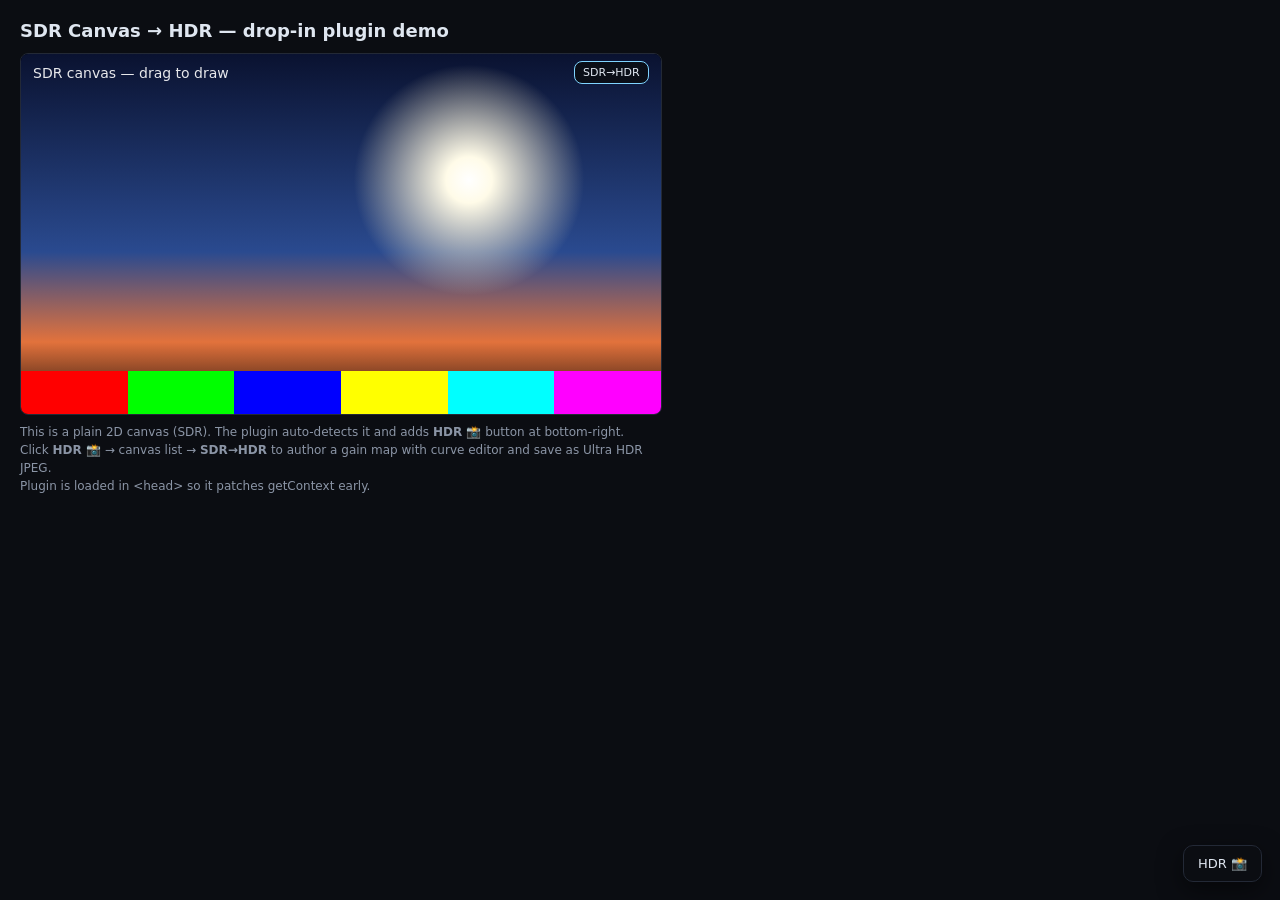
<file: examples/sdr-canvas-demo.html>
<!DOCTYPE html>
<html lang="en">
<head>
<meta charset="utf-8">
<meta name="viewport" content="width=device-width, initial-scale=1">
<title>SDR Canvas → HDR — plugin demo</title>
<script src="../hdr-gainmap-plugin.js"></script>
<style>
	:root{color-scheme:dark;font:14px system-ui,sans-serif}
	body{margin:0;padding:20px;background:#0b0d12;color:#dfe6f0}
	h1{font-size:18px;margin:0 0 12px}
	.row{display:flex;gap:16px;flex-wrap:wrap}
	canvas{border:1px solid #232936;border-radius:8px;background:#000}
	#src{width:640px;height:360px}
	#info{color:#8b95a6;font-size:12px;margin-top:8px;max-width:640px;line-height:1.5}
</style>
</head>
<body>
<h1>SDR Canvas → HDR — drop-in plugin demo</h1>
<div class="row">
	<canvas id="src" width="640" height="360"></canvas>
</div>
<div id="info">
	This is a plain 2D canvas (SDR). The plugin auto-detects it and adds <b>HDR 📸</b> button at bottom-right.<br>
	Click <b>HDR 📸</b> → canvas list → <b>SDR→HDR</b> to author a gain map with curve editor and save as Ultra HDR JPEG.<br>
	Plugin is loaded in &lt;head&gt; so it patches getContext early.
</div>

<script>
// simple SDR content: gradient + sun + color bars
var c = document.getElementById('src');
var ctx = c.getContext('2d');
function draw() {
	var w = c.width, h = c.height;
	var g = ctx.createLinearGradient(0,0,0,h);
	g.addColorStop(0,'#0a1230'); g.addColorStop(0.55,'#2a4a8f'); g.addColorStop(0.8,'#e2723c'); g.addColorStop(1,'#120a08');
	ctx.fillStyle = g; ctx.fillRect(0,0,w,h);
	var sun = ctx.createRadialGradient(w*0.7,h*0.35,0,w*0.7,h*0.35,w*0.18);
	sun.addColorStop(0,'#fff'); sun.addColorStop(0.2,'#fffbe8'); sun.addColorStop(1,'rgba(255,240,200,0)');
	ctx.fillStyle = sun; ctx.fillRect(0,0,w,h);
	var bars = ['#ff0000','#00ff00','#0000ff','#ffff00','#00ffff','#ff00ff'];
	var bh = Math.round(h*0.12);
	for (var i=0;i<bars.length;i++){ ctx.fillStyle=bars[i]; ctx.fillRect(Math.round(i*w/bars.length), h-bh, Math.round(w/bars.length), bh); }
	ctx.fillStyle='rgba(255,255,255,0.9)'; ctx.font='14px system-ui'; ctx.fillText('SDR canvas — drag to draw', 12, 24);
}
draw();
var drawing=false;
c.addEventListener('pointerdown',function(e){drawing=true;});
c.addEventListener('pointerup',function(){drawing=false;});
c.addEventListener('pointermove',function(e){
	if(!drawing) return;
	var r=c.getBoundingClientRect();
	var x=(e.clientX-r.left)*c.width/r.width, y=(e.clientY-r.top)*c.height/r.height;
	ctx.fillStyle='rgba(255,255,255,0.8)'; ctx.beginPath(); ctx.arc(x,y,6,0,Math.PI*2); ctx.fill();
});
</script>
</body>
</html>
</file>
<file: style.css>
:root {
	--bg: #0b0d12;
	--panel: #14171f;
	--line: #232936;
	--text: #dfe6f0;
	--dim: #8b95a6;
	--accent: #7fd4ff;
}

* { box-sizing: border-box; }

html, body { height: 100%; }

body {
	margin: 0;
	display: flex;
	flex-direction: column;
	overflow: hidden;
	background: var(--bg);
	color: var(--text);
	font: 13px/1.5 system-ui, -apple-system, sans-serif;
}

header {
	display: flex;
	align-items: baseline;
	gap: 16px;
	padding: 10px 16px;
	border-bottom: 1px solid var(--line);
	background: var(--panel);
}

header h1 {
	margin: 0;
	font-size: 15px;
	font-weight: 600;
	letter-spacing: 0.2px;
}

#status, #gpu {
	color: var(--dim);
	font-size: 12px;
}

#gpu::before {
	content: '';
}

#status:not(:empty)::before {
	content: '· ';
}

main {
	display: grid;
	grid-template-columns: minmax(0, 1fr) 340px;
	gap: 16px;
	padding: 16px;
	flex: 1;
	min-height: 0;
}

.stage {
	display: flex;
	flex-direction: column;
	gap: 12px;
	min-width: 0;
	min-height: 0;
}

#drop {
	display: flex;
	align-items: center;
	gap: 12px;
	padding: 10px 14px;
	border: 1px dashed var(--line);
	border-radius: 8px;
	background: var(--panel);
	color: var(--dim);
}

#drop.over {
	border-color: var(--accent);
	color: var(--accent);
}

.file {
	position: relative;
	overflow: hidden;
	padding: 4px 10px;
	border: 1px solid var(--line);
	border-radius: 6px;
	cursor: pointer;
	color: var(--text);
}

.file input {
	position: absolute;
	inset: 0;
	opacity: 0;
	cursor: pointer;
}

#patterns {
	display: flex;
	gap: 6px;
	margin-left: auto;
}

#viewcol {
	display: flex;
	flex-direction: column;
	flex: 1;
	min-width: 0;
	min-height: 0;
	background: #000;
	border: 1px solid var(--line);
	border-radius: 8px;
	overflow: hidden;
	line-height: 0;
}

/* the view canvas is letterboxed: fit the free space, keep the aspect ratio */
#viewwrap {
	display: flex;
	align-items: center;
	justify-content: center;
	flex: 1;
	min-height: 0;
}

canvas#view {
	display: block;
	max-width: 100%;
	max-height: 100%;
}

canvas#histo {
	display: block;
	width: 100%;
	height: 110px;
	flex: none;
	border-top: 1px solid var(--line);
	background: #0e1117;
}

aside {
	background: var(--panel);
	border: 1px solid var(--line);
	border-radius: 8px;
	padding: 12px;
	min-height: 0;
	overflow-y: auto;
}

.saved {
	display: none;
	border-top: 1px solid var(--line);
	margin-top: 10px;
	padding-top: 10px;
}

/* hidden until the first save gives the img a src */
.saved:has(img[src]) { display: block; }

.saved h3 {
	margin: 0 0 8px;
	font-size: 11px;
	font-weight: 600;
	text-transform: uppercase;
	letter-spacing: 0.6px;
	color: var(--dim);
}

.saved img {
	display: block;
	max-width: 100%;
	max-height: 160px;
	background: #000;
}

aside > canvas {
	display: none;
}

.group {
	padding: 10px 0;
	border-top: 1px solid var(--line);
}

.group:first-child { border-top: 0; padding-top: 0; }

.group h3 {
	margin: 0 0 8px;
	font-size: 11px;
	font-weight: 600;
	text-transform: uppercase;
	letter-spacing: 0.6px;
	color: var(--dim);
}

.group canvas {
	display: block;
	width: 100%;
	border: 1px solid var(--line);
	border-radius: 6px;
	margin-bottom: 8px;
	touch-action: none;
	cursor: crosshair;
}

.row {
	display: grid;
	grid-template-columns: 96px 1fr 74px;
	align-items: center;
	gap: 8px;
	padding: 3px 0;
}

.row .label { color: var(--dim); }

.row .value {
	text-align: right;
	font-variant-numeric: tabular-nums;
	font-size: 12px;
}

.row select {
	width: 100%;
	background: #0e1117;
	color: var(--text);
	border: 1px solid var(--line);
	border-radius: 6px;
	padding: 3px 6px;
}

input[type=range] {
	width: 100%;
	accent-color: var(--accent);
}

.buttons, .chips {
	display: flex;
	flex-wrap: wrap;
	gap: 6px;
	margin: 8px 0;
}

button, .chip {
	background: #1b202b;
	color: var(--text);
	border: 1px solid var(--line);
	border-radius: 6px;
	padding: 5px 10px;
	font: inherit;
	cursor: pointer;
}

button:hover, .chip:hover { border-color: var(--accent); }

.chip {
	display: inline-flex;
	align-items: center;
	gap: 6px;
	padding: 4px 9px;
}

.chip input { accent-color: var(--accent); margin: 0; }

a.hidden { display: none; }

a:not(.hidden) {
	display: inline-block;
	margin: 8px 0 0;
	color: var(--accent);
}

pre.report {
	margin: 8px 0 0;
	padding: 8px;
	background: #0e1117;
	border: 1px solid var(--line);
	border-radius: 6px;
	font-size: 11px;
	line-height: 1.6;
	white-space: pre-wrap;
	color: var(--dim);
	min-height: 1em;
}

@media (max-width: 900px) {
	main { grid-template-columns: minmax(0, 1fr); }
	/* stacked columns need page scroll again; the view still fits by height */
	body { overflow: auto; }
	#viewcol { min-height: 320px; }
}
</file>
